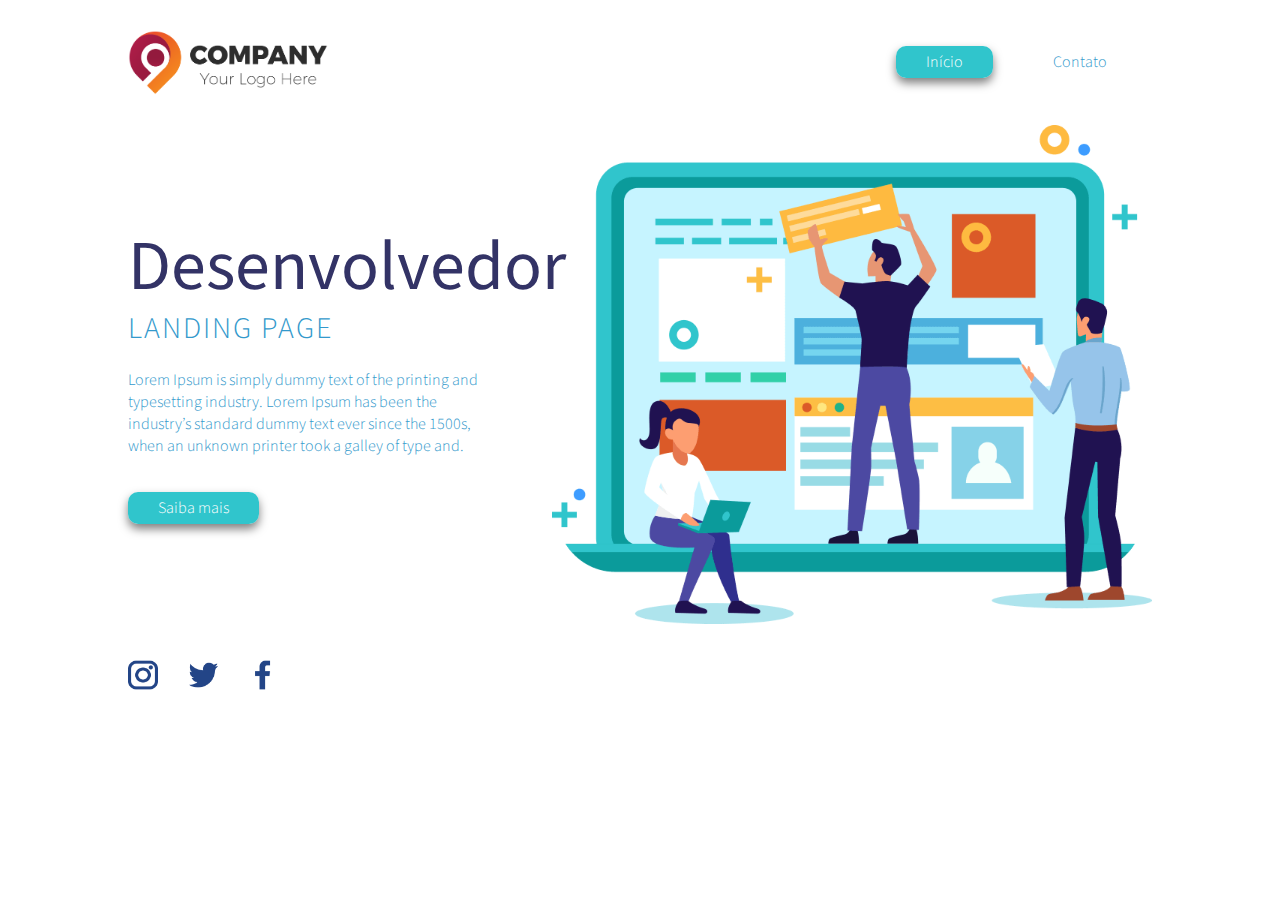
<file: index.html>
<!DOCTYPE html>
<html lang="pt-br">

<head>
  <meta charset="UTF-8" />
  <title>Meu Site</title>
  <link rel="stylesheet" href="css/estilo.css">
</head>

<body class="conteudo">
  <!-- Início do header -->
  <header >
    <section class="linha">
      <img src="./imagens/logo.png" alt="Logo da empresa XPTO" width="200px" />
      <!-- Início do menu do site -->
      <nav>
        <ul>
          <li>
            <a class="botao botao-destaque" href="inicio.html">
              Início
            </a>
          </li>
          <li>
            <a class="botao" href="contato.html">
              Contato
            </a>
          </li>
        </ul>
      </nav>
      <!-- Fim do menu do site -->
    </section>
  </header>
  <!-- Fim do header -->
  <!-- Início do main -->
  <main class="conteudo">
    <!-- Início da section do conteúdo do site -->
    <section class="linha sobre" >
      <!-- Conteúdo de texto sobre o site -->
      <article>
        <h1>Desenvolvedor</h1>
        <h2>Landing Page</h2>
        <p>
          Lorem Ipsum is simply dummy text of the printing and
          typesetting
          industry. Lorem Ipsum has been the industry’s standard
          dummy text
          ever since the 1500s, when an unknown printer took a
          galley of type
          and.
        </p>
        <a class="botao botao-destaque" href="#">Saiba mais</a>
      </article>
      <!-- Fim do conteúdo de texto sobre o site -->
      <figcaption>
        <img src="./imagens/pessoas.png" alt="Criação de site" width="600px" />
      </figcaption>
    </section>
    <!-- Fim da section do conteúdo do site -->
  </main>
  <!-- Fim do main -->
  <!-- Início do footer -->
  <footer>
    <!-- Início das redes sociais -->
    <ul class="linha">
      <li>
        <a href="#">
          <img src="./imagens/logo-insta.png" alt="Instagram" />
        </a>
      </li>
      <li>
        <a href="#">
          <img src="./imagens/logo-twitter.png" alt="Twitter" />
        </a>
      </li>
      <li>
        <a href="#">
          <img src="./imagens/logo-facebook.png" alt="Facebook" />
        </a>
      </li>
    </ul>
    <!-- Fim das redes sociais -->
  </footer>
  <!-- Fim do footer -->
</body>

</html>
</file>
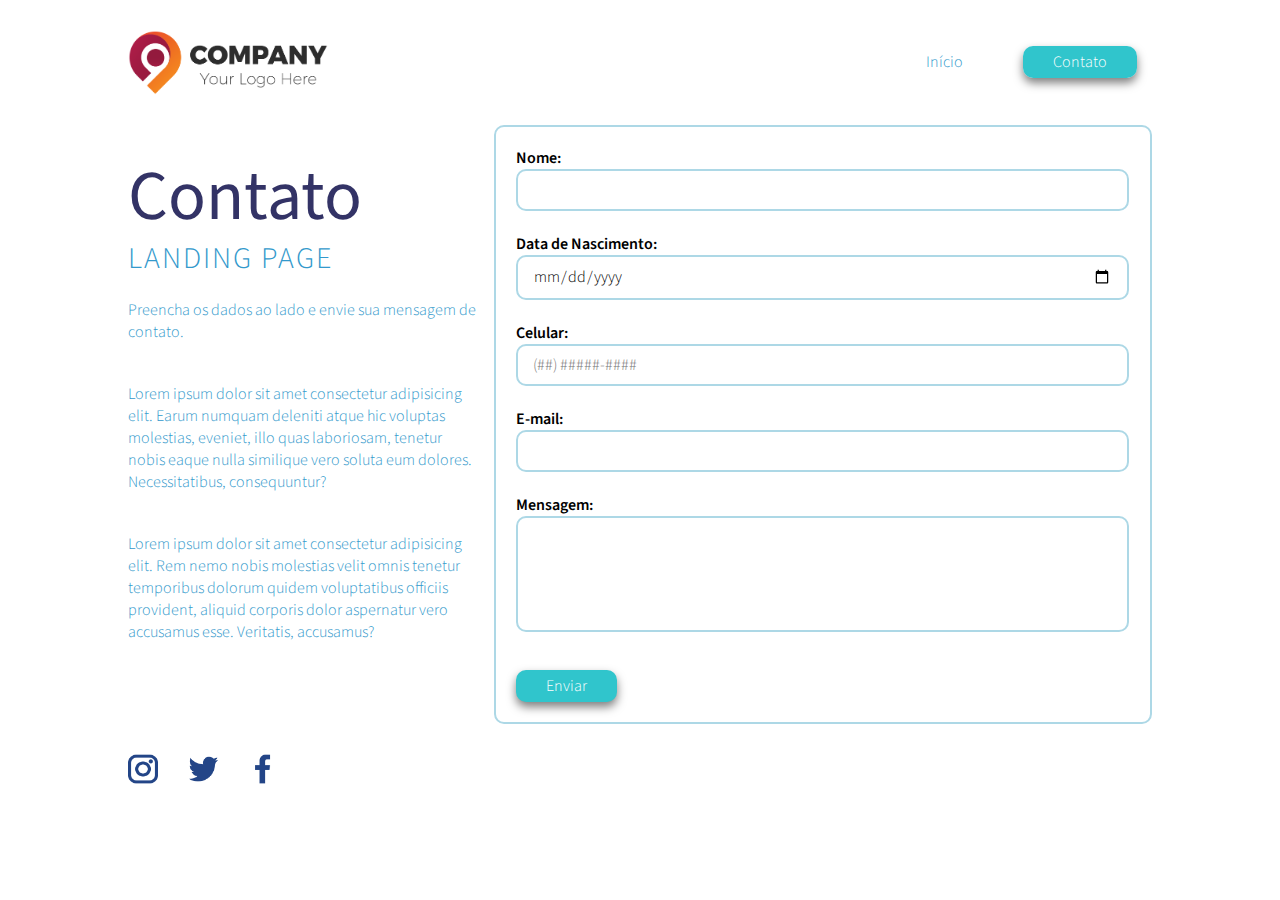
<file: contato.html>
<!DOCTYPE html>
<html lang="pt-br">

<head>
  <meta charset="UTF-8" />
  <title>Meu Site</title>
  <link rel="stylesheet" type="text/css" href="css/estilo.css">
</head>

<body class="conteudo">
  <!-- Início do header -->
  <header>
    <section class="linha">
      <img src="./imagens/logo.png" alt="Logo da empresa XPTO" width="200px" />
      <!-- Início do menu do site -->
      <nav>
        <ul>
          <li>
            <a class="botao"  href="index.html">
              Início
            </a>
          </li>
          <li>
            <a class="botao botao-destaque" href="contato.html">
              Contato
            </a>
          </li>
        </ul>
      </nav>
      <!-- Fim do menu do site -->
    </section>
  </header>
  <!-- Fim do header -->
  <!-- Início do main -->
  <main class="conteudo">
    <!-- Início da section do conteúdo do site -->
    <section class="linha sobre">
      <!-- Conteúdo de texto sobre o site -->
      <article>
        <h1>Contato</h1>
        <h2>Landing Page</h2>
        <p>Preencha os dados ao lado e envie sua mensagem de contato.</p>
        <p>
          Lorem ipsum dolor sit amet consectetur adipisicing elit. Earum numquam deleniti atque hic voluptas molestias,
          eveniet, illo quas laboriosam, tenetur nobis eaque nulla similique vero soluta eum dolores. Necessitatibus,
          consequuntur?
        </p>

        <p>
          Lorem ipsum dolor sit amet consectetur adipisicing elit. Rem nemo nobis molestias velit omnis tenetur
          temporibus dolorum quidem voluptatibus officiis provident, aliquid corporis dolor aspernatur vero accusamus
          esse. Veritatis, accusamus?
        </p>

      </article>

      <fieldset >
        <form class="agrupamento" id=" frmInscricao" action="contato.php" method="POST">

          <div >
            <label class="rotulo">Nome:</label><br>
            <input class="entrada" type="text" required="required" id="txtNome" maxlength="100" size="50"><br><br>
          </div>

          <div>
            <label class="rotulo">Data de Nascimento:</label><br>
            <input class="entrada" type="date" required="required" id="txtDataNascimento"><br><br>
          </div>

          <div>
            <label class="rotulo">Celular:</label><br>
            <input class="entrada" type="tel" required="required" id="txtCelular" size="50"
              placeholder="(##) #####-####" maxlength="15"><br><br>
          </div>

          <div>
            <label class="rotulo">E-mail:</label><br>
            <input class="entrada" type="email" required="required" size="50" id="txtEmail"><br><br>
          </div>

          <div>
            <label class="rotulo">Mensagem:</label><br>
            <textarea class="entrada mensagem" cols="50" rows="5" required="required">
              </textarea>
            <br><br>
          </div>

          <div class="agrupamento-botao">
            <input class="botao botao-destaque" id="btnEnviar" type="submit" value="Enviar" />
          </div>

        </form>
      </fieldset>
      <!-- Fim do conteúdo de texto sobre o site -->
    </section>
    <!-- Fim da section do conteúdo do site -->
  </main>
  <!-- Fim do main -->
  <!-- Início do footer -->
  <footer>
    <!-- Início das redes sociais -->
    <ul class="linha">
      <li>
        <a href="#">
          <img src="./imagens/logo-insta.png" alt="Instagram" />
        </a>
      </li>
      <li>
        <a href="#">
          <img src="./imagens/logo-twitter.png" alt="Twitter" />
        </a>
      </li>
      <li>
        <a href="#">
          <img src="./imagens/logo-facebook.png" alt="Facebook" />
        </a>
      </li>
    </ul>
    <!-- Fim das redes sociais -->
  </footer>
  <!-- Fim do footer -->
</body>

</html>
</file>
<file: css/estilo.css>
/* Usado para importar regras de estilo de outras folhas de estilo. */
@import"https://fonts.googleapis.com/css2?family=Source+Sans+Pro:wght@200;300;400&display=swap";

* {
  /* Este seletor escolhe todos os elementos do documento e redefine
todas as configurações do navegador. */
  margin: 0;
  padding: 0;
  border: 0;
  font-size: 100%;
  font-family: "Source Sans Pro", sans-serif;
  font-weight: 300;
  vertical-align: baseline;
  text-decoration: none;
  list-style: none;
}

.conteudo {
  width: 1024px;
  margin: 30px auto;
  display: flex;
  flex-direction: column;
}

.linha {
  display: flex;
  flex-direction: row;
}

header section {
  justify-content: space-between;
  align-items: center;
}

header nav ul {
  display: flex;
  flex-direction: row;
  align-items: center;
}

header nav ul li a {
  margin: 0px 15px;
  color: #39c;
}

.botao {
  padding: 5px 30px;
  border-radius: 10px;
}

.botao.botao-destaque {
  background: #30C5CC;
  color: #fff;
  box-shadow: 0px 5px 10px 0px rgba(0,0,0,0.5);
}

.sobre {
  justify-content: space-between;
  align-items: center;
}

.sobre article {
  width: 350px;
}

.sobre article h1 {
  font-size: 70px;
  line-height: 90%;
  font-weight: 400;
  color: #336;
}

.sobre article h2,
.sobre article p {
  color: #39c;
}

.sobre article h2 {
  font-size: 30px;
  text-transform: uppercase;
  letter-spacing: 2px;
  line-height: 200%;
}

.sobre article p {
  margin: 10px 0 40px;
}

.sobre article figcaption img {
  width: 700px;
}

footer ul li {
  margin: 0 30px 0 0;
}

footer ul li a img {
  width: 30px;
}

/* Define o tamanho dos elementos em telas de 1150px. */
@media(max-width: 1150px) {
  .conteudo {
    width: 950px;
  }
}

/* Define o tamanho dos elementos em telas de 1024px. */
@media(max-width: 1024px) {
  .conteudo {
    width: 850px;
  }

  .sobre figcaption img {
    width: 600px;
  }
}

/* Define o tamanho dos elementos em telas de 915px. */
@media(max-width: 915px) {
  .conteudo {
    width: 600px;
  }

  .linha {
    flex-direction: column;
  }

  header nav {
    margin: 30px 0;
  }

  .sobre article {
    width: 100%;
  }

  .sobre figcaption img {
    width: 100%;
    margin: 30px 0 0 0;
  }

  footer .linha {
    flex-direction: row;
    justify-content: center;
  }
}

/* Define o tamanho dos elementos em telas de 665px. */
@media(max-width: 665px) {
  .conteudo {
    width: 400px;
  }
}

/* Define o tamanho dos elementos em telas de 450px. */
@media(max-width: 450px) {
  .conteudo {
    width: 290px;
  }

  header nav {
    width: 100%;
    padding: 10px 0 20px;
  }

  header nav ul {
    flex-direction: column;
  }

  header nav ul li {
    margin: 10px 0;
  }

  * {
    box-sizing: border-box;
    margin: 0;
    padding: 0;
  }
}

/* Itens do formulário */
fieldset {
  width: 60%;
  padding: 10px 0 20px;
  margin-left: 10px;
  border: 2px solid lightblue;
  border-radius: 10px;
  padding: 20px;
}

.agrupamento {
  display: flex;
  flex-direction: column;
}

.agrupamento-botao {
  padding-top: 10px;
}

.entrada {
  font-family: inherit;
  line-height: 1.15;
  border: 2px solid lightblue;
  border-radius: 10px;
  padding-bottom: 10px;
  padding-left: 15px;
  padding-right: 15px;
  padding-top: 10px;
  width: calc(100% - 35px);
}

.entrada:focus {
  outline: none;
  box-shadow: 0 0 0 0.2rem rgb(173, 216, 230, 0.5);
}

.entrada.mensagem {
  resize: none;
}

.rotulo {
  padding-bottom: 2.5px;
  padding-top: 20px;
  font-weight: 600;
}
</file>
